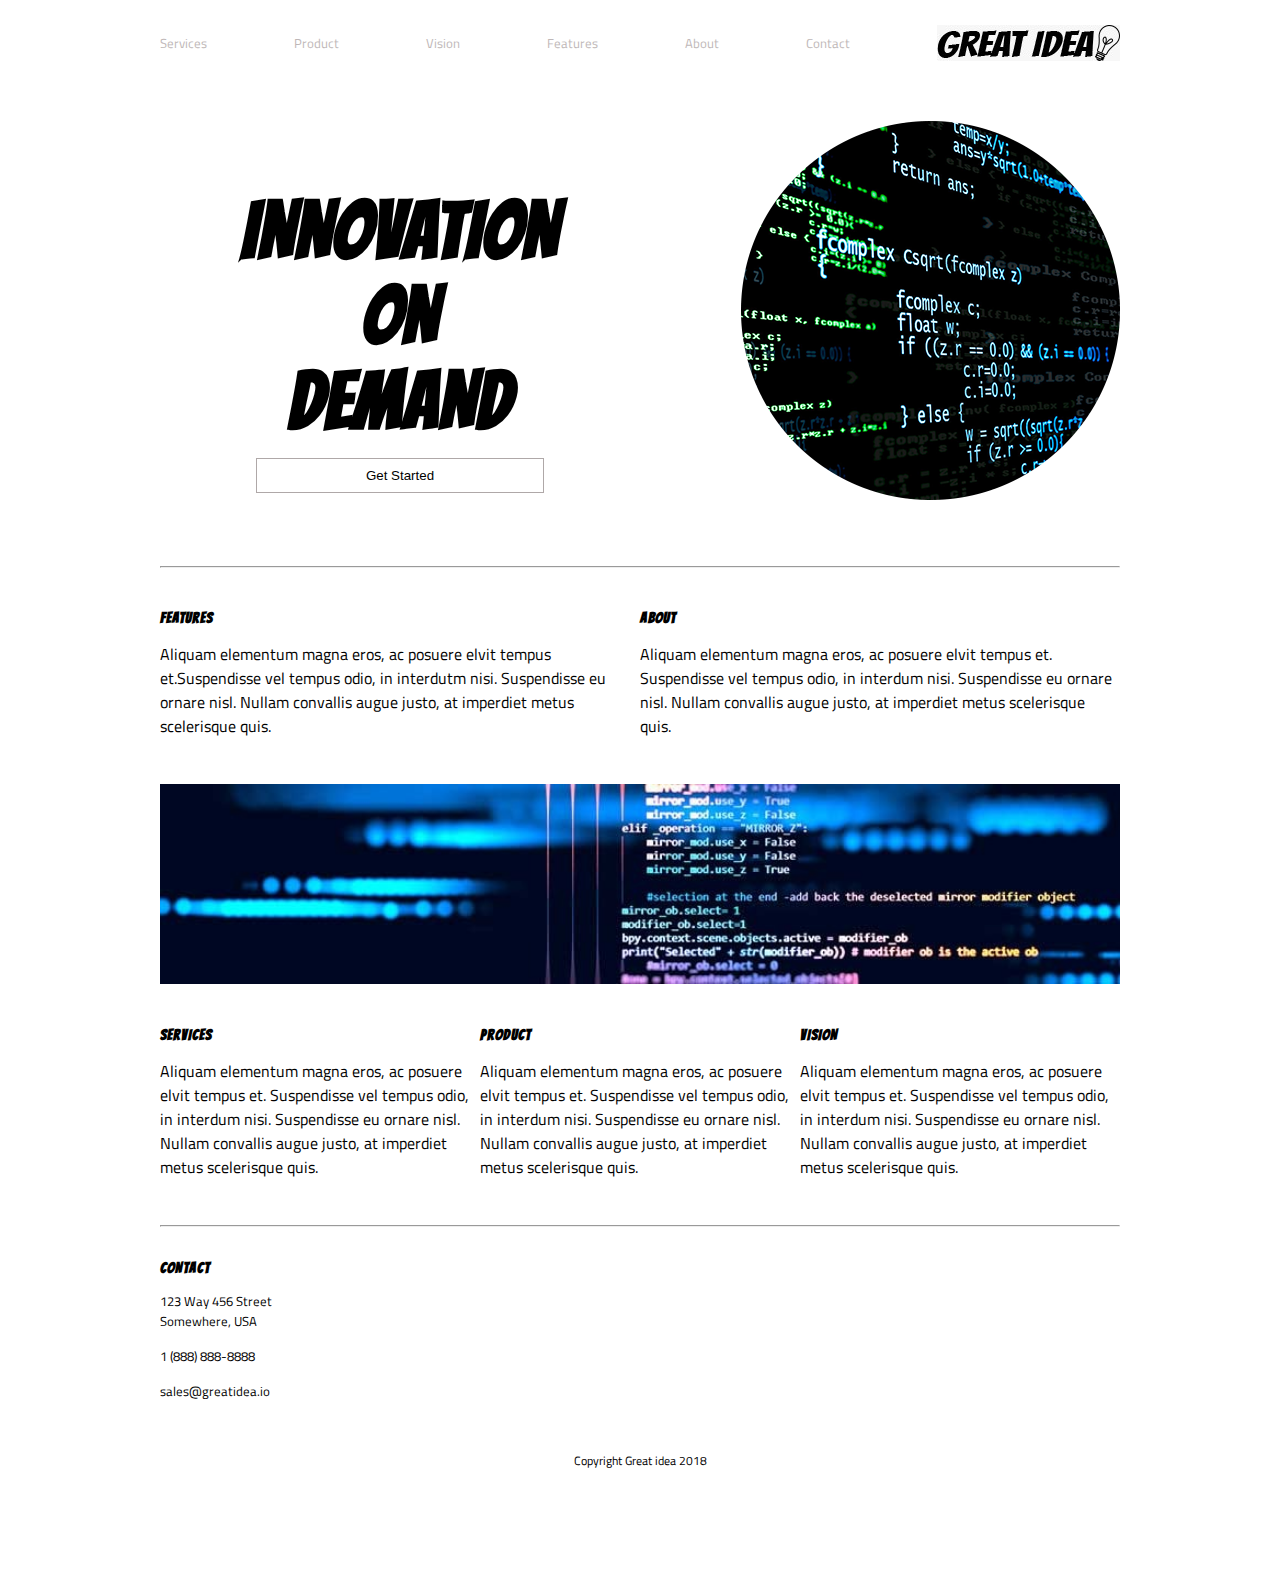
<file: index.html>
<!DOCTYPE html>
<html lang="en">

<head>
    <meta charset="UTF-8">
    <meta name="viewport" content="width=device-width, initial-scale=1.0">
    <link rel="stylesheet" href="style.css">
    <link rel="stylesheet" href="https://fonts.googleapis.com/css?family=Bangers|Titillium Web">
    <title>Document</title>
</head>

<body>
    <main>
        <div class="nav-bar">
            <a href="services.html">Services</a>
            <a>Product</a>
            <a>Vision</a>
            <a>Features</a>
            <a>About</a>
            <a>Contact</a>
            <img alt="logo" src="images/logo.jpeg" class="logo">
        </div>
        <div class="title-bar">
            <div class="title">
                <h1 class="header-title">INNOVATION <br> ON <br> DEMAND</h1>
                <button>Get Started</button>
            </div>
            <div>
                <img alt="header" src="images/header-img.png" class="header">
            </div>
        </div>
        <hr />
        <div class="first-body">
            <div class="first-text">
                <h2>FEATURES</h2>
                <p>Aliquam elementum magna eros, ac posuere elvit tempus et.Suspendisse vel tempus odio, in interdutm
                    nisi. Suspendisse eu ornare nisl. Nullam convallis augue justo, at imperdiet metus scelerisque quis.
                </p>
            </div>
            <div class="first-text">
                <h2>ABOUT</h2>
                <p>Aliquam elementum magna eros, ac posuere elvit tempus et. Suspendisse vel tempus odio, in interdum
                    nisi. Suspendisse eu ornare nisl. Nullam convallis augue justo, at imperdiet metus scelerisque quis.
                </p>
            </div>
        </div>
        <div>
            <img alt="second-pix" src="images/second-img.jpeg" class="second-pix">
        </div>
        <div class="second-body">
            <div>
                <h2>SERVICES</h2>
                <p>Aliquam elementum magna eros, ac posuere elvit tempus et. Suspendisse vel tempus odio, in interdum
                    nisi. Suspendisse eu ornare nisl. Nullam convallis augue justo, at imperdiet metus scelerisque quis.
                </p>
            </div>
            <div>
                <h2>PRODUCT</h2>
                <p>Aliquam elementum magna eros, ac posuere elvit tempus et. Suspendisse vel tempus odio, in interdum
                    nisi. Suspendisse eu ornare nisl. Nullam convallis augue justo, at imperdiet metus scelerisque quis.
                </p>
            </div>
            <div>
                <h2>VISION</h2>
                <p>Aliquam elementum magna eros, ac posuere elvit tempus et. Suspendisse vel tempus odio, in interdum
                    nisi. Suspendisse eu ornare nisl. Nullam convallis augue justo, at imperdiet metus scelerisque quis.
                </p>
            </div>
        </div>
        <hr />
        <div class="third-body">
            <h2>CONTACT</h2>
            <div class="third-bodyList">
                <div class="third-body-address">
                    <a>123 Way 456 Street</a>
                    <a>Somewhere, USA</a>
                </div>
                <div class="third-body-address">
                    <a>1 (888) 888-8888</a>
                </div>
                <a>sales@greatidea.io</a>
            </div>
        </div>
        <footer>Copyright Great idea 2018</footer>
    </main>
</body>

</html>
</file>
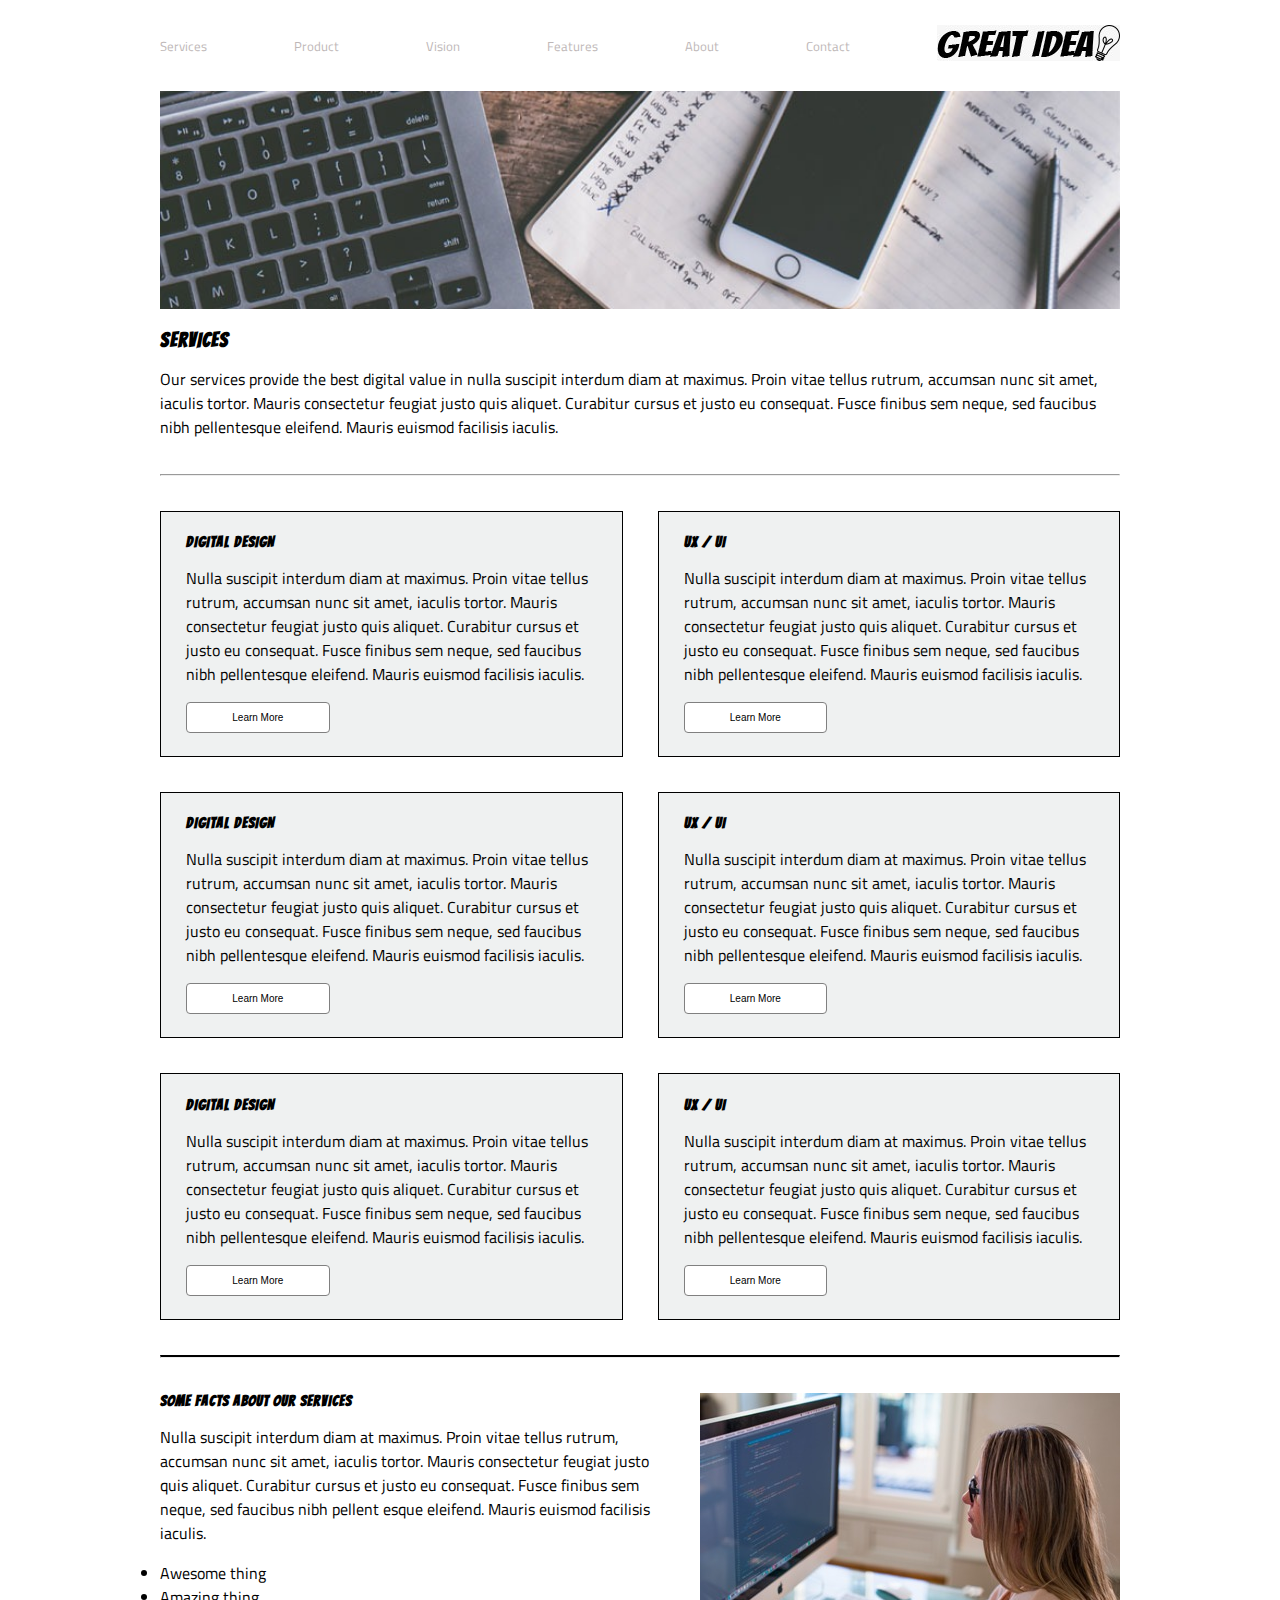
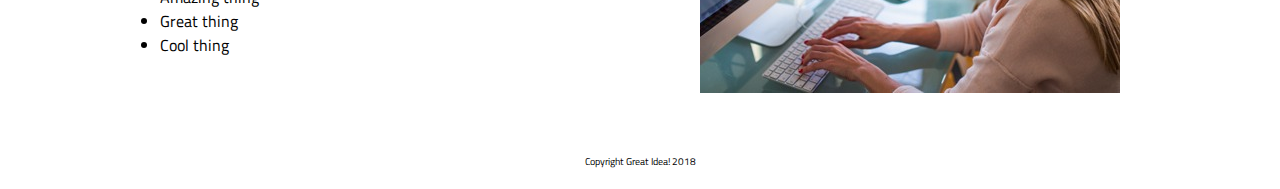
<file: services.html>
<!DOCTYPE html>
<html lang="en">
<head>
    <meta charset="UTF-8">
    <meta name="viewport" content="width=device-width, initial-scale=1.0">
    <link rel="stylesheet" href="services.css">
    <link rel="stylesheet" href="https://fonts.googleapis.com/css?family=Bangers|Titillium Web">
    <title>Document</title>
</head>
<body>
    <main>
        <div class="nav-bar">
            <a>Services</a>
            <a>Product</a>
            <a>Vision</a>
            <a>Features</a>
            <a>About</a>
            <a>Contact</a>
            <a href="index.html" class="logo"><img alt="logo" src="images/logo.jpeg"></a>
        </div>
        <img alt="first-img" src="images/services-first-img.jpeg" class="first-img">
        <div class="header">
            <h1>SERVICES</h1>
            <p>Our services provide the best digital value in nulla suscipit interdum diam at maximus.
                Proin vitae tellus rutrum, accumsan nunc sit amet, iaculis tortor.
                Mauris consectetur feugiat justo quis aliquet. Curabitur cursus et justo eu consequat. Fusce finibus sem neque,
                sed faucibus nibh pellentesque eleifend. Mauris euismod facilisis iaculis.
            </p>
        </div>
            
        <hr />
        <div class="first-row">
            <div class="first-box">
                <h2>DIGITAL DESIGN</h2>
                    <P>
                        Nulla suscipit interdum diam at maximus. Proin vitae tellus rutrum, accumsan nunc sit amet, iaculis tortor.
                        Mauris consectetur feugiat justo quis aliquet. Curabitur cursus et justo eu consequat.
                        Fusce finibus sem neque, sed faucibus nibh pellentesque eleifend. Mauris euismod facilisis iaculis.
                    </P>
                <button>Learn More</button>
            </div>
            <div class="second-box">
                <h2>UX / UI</h2>
                    <P>
                        Nulla suscipit interdum diam at maximus. Proin vitae tellus rutrum, accumsan nunc sit amet, iaculis tortor.
                        Mauris consectetur feugiat justo quis aliquet. Curabitur cursus et justo eu consequat.
                        Fusce finibus sem neque, sed faucibus nibh pellentesque eleifend. Mauris euismod facilisis iaculis.
                    </P>
                <button>Learn More</button>
            </div>
        </div>
        <div class="second-row">
            <div class="first-box">
                <h2>DIGITAL DESIGN</h2>
                    <P>
                        Nulla suscipit interdum diam at maximus. Proin vitae tellus rutrum, accumsan nunc sit amet, iaculis tortor.
                        Mauris consectetur feugiat justo quis aliquet. Curabitur cursus et justo eu consequat.
                        Fusce finibus sem neque, sed faucibus nibh pellentesque eleifend. Mauris euismod facilisis iaculis.
                    </P>
                <button>Learn More</button>
            </div>
            <div class="second-box">
                <h2>UX / UI</h2>
                    <P>
                        Nulla suscipit interdum diam at maximus. Proin vitae tellus rutrum, accumsan nunc sit amet, iaculis tortor.
                        Mauris consectetur feugiat justo quis aliquet. Curabitur cursus et justo eu consequat.
                        Fusce finibus sem neque, sed faucibus nibh pellentesque eleifend. Mauris euismod facilisis iaculis.
                    </P>
                <button>Learn More</button>
            </div>
        </div>
        <div class="third-row">
            <div class="first-box">
                <h2>DIGITAL DESIGN</h2>
                    <P>
                        Nulla suscipit interdum diam at maximus. Proin vitae tellus rutrum, accumsan nunc sit amet, iaculis tortor.
                        Mauris consectetur feugiat justo quis aliquet. Curabitur cursus et justo eu consequat.
                        Fusce finibus sem neque, sed faucibus nibh pellentesque eleifend. Mauris euismod facilisis iaculis.
                    </P>
                <button>Learn More</button>
            </div>
            <div class="second-box">
                <h2>UX / UI</h2>
                    <P>
                        Nulla suscipit interdum diam at maximus. Proin vitae tellus rutrum, accumsan nunc sit amet, iaculis tortor.
                        Mauris consectetur feugiat justo quis aliquet. Curabitur cursus et justo eu consequat.
                        Fusce finibus sem neque, sed faucibus nibh pellentesque eleifend. Mauris euismod facilisis iaculis.
                    </P>
                <button>Learn More</button>
            </div>
        </div>
        <hr / class="last-line">
        <div class="last-row">
            <div class="last-one-side">
                <h2 class="last-header">SOME FACTS ABOUT OUR SERVICES</h2>
                <p> Nulla suscipit interdum diam at maximus. Proin vitae tellus rutrum, accumsan nunc sit amet, iaculis tortor.
                    Mauris consectetur feugiat justo quis aliquet. Curabitur cursus et justo eu consequat.
                    Fusce finibus sem neque, sed faucibus nibh pellent esque eleifend. Mauris euismod facilisis iaculis.
                </p>   
                <a>
                    <li>Awesome thing</li>
                    <li>Amazing thing</li>
                    <li>Great thing</li>
                    <li>Cool thing</li>
                </a>
            </div>
            <div>
                <img src="images/last-img.jpeg" alt="last-img" class="last-img">
            </div>
        </div>
        <footer>Copyright Great Idea! 2018</footer>
    </main>
</body>
</html>
</file>
<file: style.css>
main {
    width: 960px;
    margin: 0 auto;
}
.nav-bar {
    display: flex;
    justify-content: space-between;
    font-size: small;
    color: rgb(190, 183, 183);
    align-items: center;
    margin: 25px 0;
}
html,
body {
	height: 100%;
	font-family: 'Titillium Web', sans-serif;
}

h1,
h2,
h3,
h4,
h5 {
	font-family: 'Bangers', cursive;
	letter-spacing: 1px;
	margin-bottom: 15px;
    font-size: 15px;
}
.title {
    display: flex;
    flex-direction: column;
    align-items: center;
    width: 50%;
}
button {
    width: 60%;
    background-color: white;
    color: black;
    border: 1px solid #afa8a8;
    height: 35px;
    justify-content: center;
}
.title-bar {
    display: flex;
    justify-content: space-between;
    align-items: center;
    margin: 60px 0px;
}
.header-title {
    font-size: 80px;
    text-align: center;
}
.first-body {
    display: flex;
    justify-content: space-between;
    margin: 30px 0px;;
}
.second-pix {
    width: 100%;
    margin-bottom: 25px;
}
.second-body {
    display: flex;
    margin-bottom: 30px;
}
.third-body {
    display: flex;
    flex-direction: column;
    margin: 20px 0;
}
.third-bodyList{
    display: flex;
    flex-direction: column;
    justify-content: space-between;
    font-size: 13px;
}
footer {
    text-align: center;
    font-size: 12px;
    padding: 30px 0px;
    padding-bottom: 100px;
}
.third-body-address {
    display: flex;
    flex-direction: column;
    margin-bottom: 15px;
    justify-content: space-between;
}
a {
    color: rgb(190, 183, 183);
    text-decoration: none;
}
.third-body-address a {
    color: black;
}
.third-bodyList a {
    color: black;
}
</file>
<file: services.css>
main {
    width: 960px;
    margin: 0 auto;
}
.nav-bar {
    display: flex;
    justify-content: space-between;
    font-size: small;
    color: rgb(190, 183, 183);
    align-items: center;
    margin: 25px 0;
}
html,
body {
	height: 100%;
	font-family: 'Titillium Web', sans-serif;
}
h2,
h3,
h4,
h5 {
	font-family: 'Bangers', cursive;
	letter-spacing: 1px;
	margin-bottom: 15px;
    font-size: 15px;
}
.first-row, .second-row, .third-row {
    display: flex;
    justify-content: space-between;
    margin: 35px 0;
}
.first-img {
    width: 100%;
}
.first-box {
    border: 1px solid black;
    padding: 10px 25px;
    margin-right: 35px;
    padding-bottom: 30px;
    background-color: rgba(235, 238, 238, 0.824);
}
.second-box {
    border: 1px solid black;
    padding: 10px 25px;
    padding-bottom: 30px;
    background-color: rgba(235, 238, 238, 0.824);
}
button {
    width: 35%;
    background-color: white;
    border-radius: 4px;
    border: 1px solid grey;
    font-size: 10px;
    height: 15%;
}
.header {
    margin-bottom: 35px;
}
.last-line {
    border-top: 2px solid black;
}
.last-row {
    display: flex;
    margin: 35px 0;
}
.last-one-side {
    margin-right: 40px;
    margin-top: 0;
}
footer {
    padding: 20px 20px;
    font-size: 10px;
    text-align: center;
}
.last-one-side a {
    margin-top: 50px;
}
.last-header {
    margin: 0 
}
h1 {
    font-family: 'Bangers', cursive;
	letter-spacing: 1px;
	margin-bottom: 15px;
    font-size: 20px;
}
</file>
